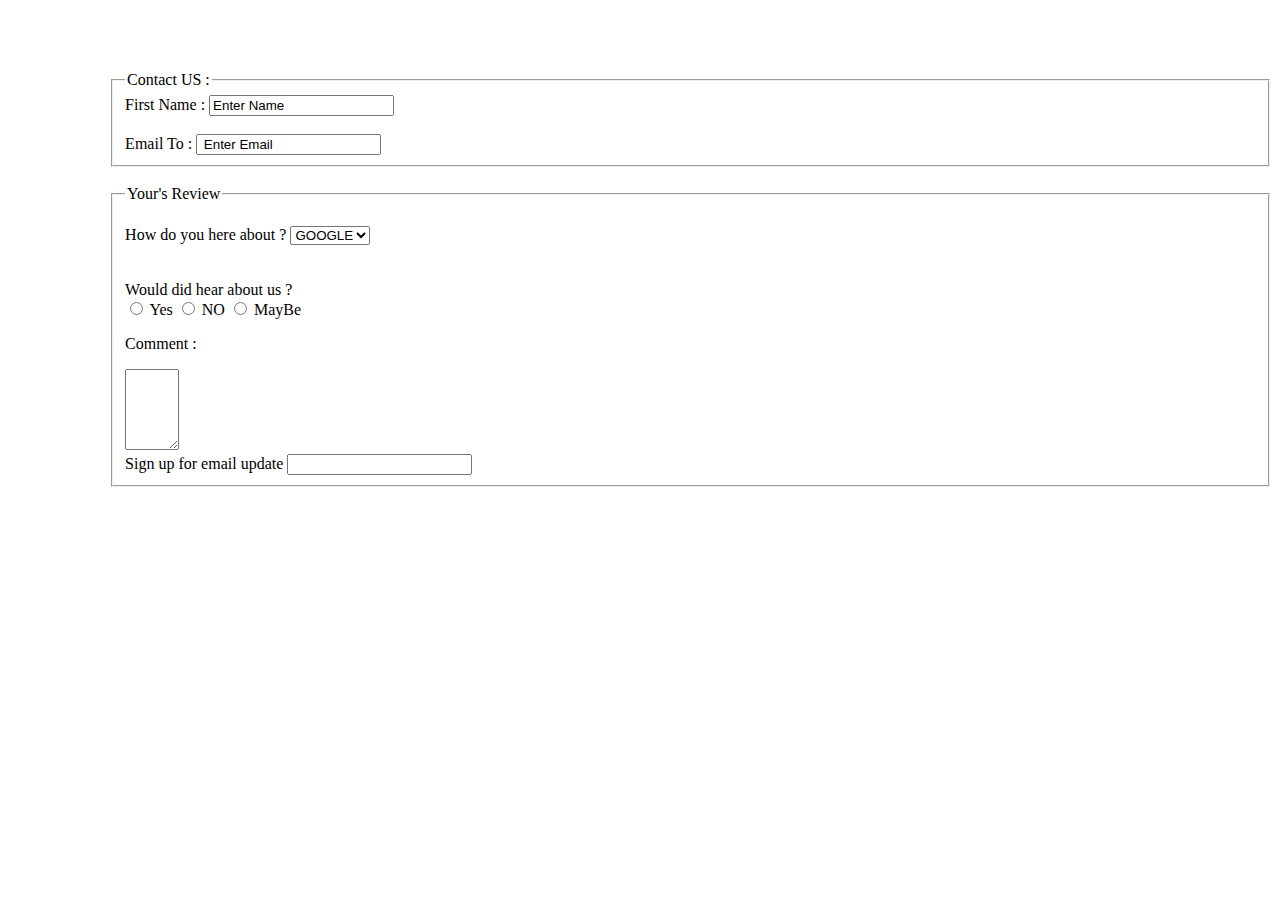
<file: Assigment by GIAC/index.html>
<!DOCTYPE html>
<html>
<body>



<form style="padding-left: 8%; padding-top: 5%;">
<fieldset >
<legend>Contact US :</legend>


<label for="Fname">First Name :</label>
<input type="text" id="fname" name="Fname" value="Enter Name"><br><br>

<label for="Eamil">Email To :</label>
<input type="text" name="Email" id="Email" value=" Enter Email">


</fieldset>
<br>

<fieldset >


<legend >Your's Review </legend>
<br>

<label for="browser">How do you here about ?</label>

<select name="browser" id="browser">
<option value="GOOGLE">GOOGLE</option>
<option value="Chorme">Chorme</option>
<option value="Fire FOx">Fire FOx</option>
<option value="Opera">Opera</option>

</select>

<br>
<br>
<br>
<label for="radio">Would did hear about us ?</label>
 <br><input type="radio" id="html" value="Yes">
<label for="html">Yes</label>
<input type="radio" id="css" value="NO">
<label for="css">NO</label>
<input type="radio" id="java" value="MayBe">
<label for="java">MayBe</label>
<br>

<p>Comment :</p>
<textarea name="text" id="text " rows="5" cols="4"></textarea>

<br>

<label for="sign" >Sign up for email update</label>
<input type="text" id="sign">



</fieldset>





</form>

</body>
</html>
</file>
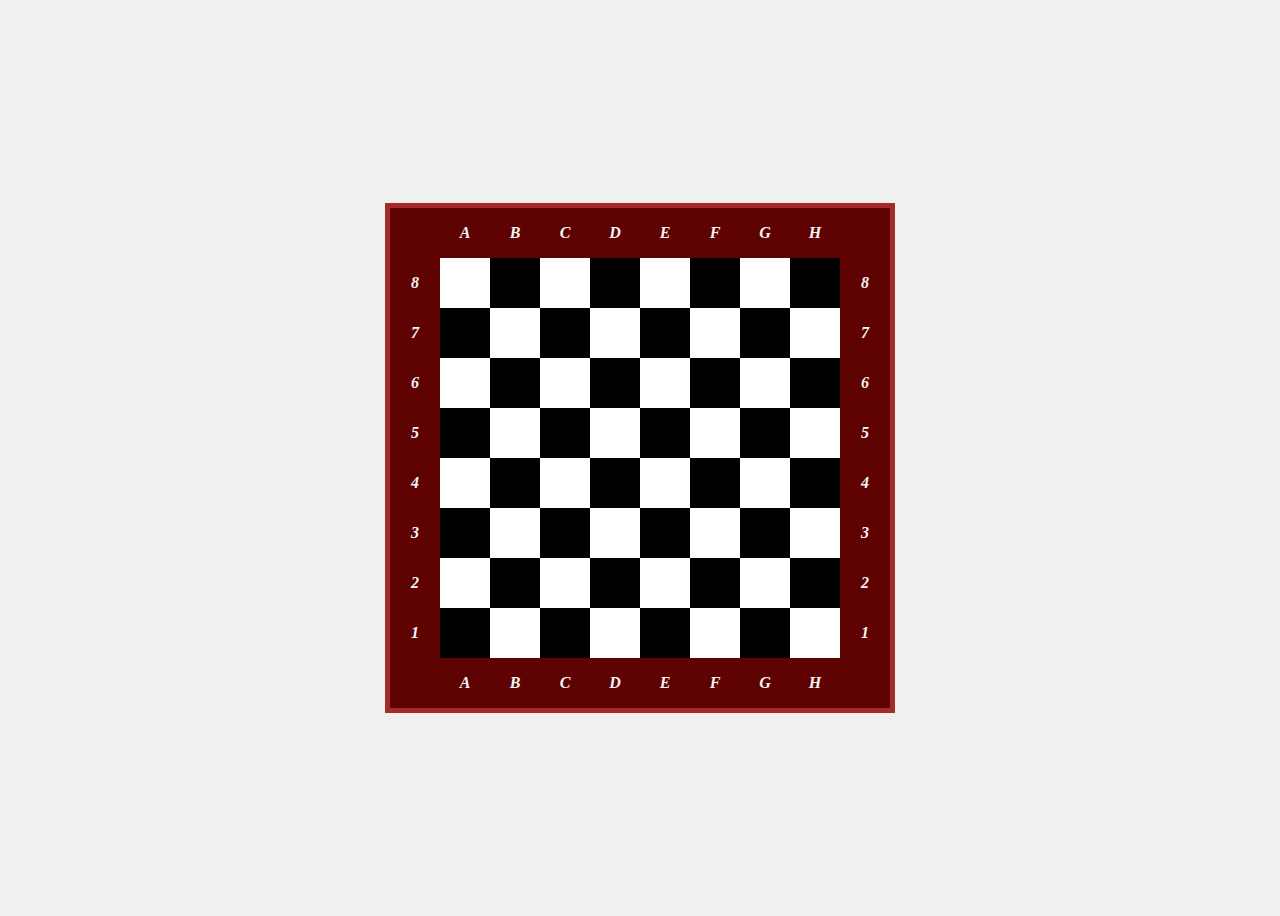
<file: Assigmnet 3/index.html>
<!DOCTYPE html>
<html lang="en">
<head>
    <meta charset="UTF-8">
    <meta name="viewport" content="width=device-width, initial-scale=1.0">
    <title>Chessboard</title>
    <link rel="stylesheet" href="style.css">
</head>
<body>
    <div class="outside_boarder">
        <div class="chessboard">
            <div class="letters">
                <div class="letter"></div>
                <div class="letter">A</div>
                <div class="letter">B</div>
                <div class="letter">C</div>
                <div class="letter">D</div>
                <div class="letter">E</div>
                <div class="letter">F</div>
                <div class="letter">G</div>
                <div class="letter">H</div>
            </div>
            <div class="row">
                <div class="number">8</div>
                <div class="square white"></div>
                <div class="square black"></div>
                <div class="square white"></div>
                <div class="square black"></div>
                <div class="square white"></div>
                <div class="square black"></div>
                <div class="square white"></div>
                <div class="square black"></div>
                <div class="number">8</div>
            </div>
            <div class="row">
                <div class="number">7</div>
                <div class="square black"></div>
                <div class="square white"></div>
                <div class="square black"></div>
                <div class="square white"></div>
                <div class="square black"></div>
                <div class="square white"></div>
                <div class="square black"></div>
                <div class="square white"></div>
                <div class="number">7</div>
            </div>
            <div class="row">
                <div class="number">6</div>
                <div class="square white"></div>
                <div class="square black"></div>
                <div class="square white"></div>
                <div class="square black"></div>
                <div class="square white"></div>
                <div class="square black"></div>
                <div class="square white"></div>
                <div class="square black"></div>
                <div class="number">6</div>
            </div>
            <div class="row">
                <div class="number">5</div>
                <div class="square black"></div>
                <div class="square white"></div>
                <div class="square black"></div>
                <div class="square white"></div>
                <div class="square black"></div>
                <div class="square white"></div>
                <div class="square black"></div>
                <div class="square white"></div>
                <div class="number">5</div>
            </div>
            <div class="row">
                <div class="number">4</div>
                <div class="square white"></div>
                <div class="square black"></div>
                <div class="square white"></div>
                <div class="square black"></div>
                <div class="square white"></div>
                <div class="square black"></div>
                <div class="square white"></div>
                <div class="square black"></div>
                <div class="number">4</div>
            </div>
            <div class="row">
                <div class="number">3</div>
                <div class="square black"></div>
                <div class="square white"></div>
                <div class="square black"></div>
                <div class="square white"></div>
                <div class="square black"></div>
                <div class="square white"></div>
                <div class="square black"></div>
                <div class="square white"></div>
                <div class="number">3</div>
            </div>
            <div class="row">
                <div class="number">2</div>
                <div class="square white"></div>
                <div class="square black"></div>
                <div class="square white"></div>
                <div class="square black"></div>
                <div class="square white"></div>
                <div class="square black"></div>
                <div class="square white"></div>
                <div class="square black"></div>
                <div class="number">2</div>
            </div>
            <div class="row">
                <div class="number">1</div>
                <div class="square black"></div>
                <div class="square white"></div>
                <div class="square black"></div>
                <div class="square white"></div>
                <div class="square black"></div>
                <div class="square white"></div>
                <div class="square black"></div>
                <div class="square white"></div>
                <div class="number">1</div>
            </div>
            <div class="letters">
                <div class="letter"></div>
                <div class="letter">A</div>
                <div class="letter">B</div>
                <div class="letter">C</div>
                <div class="letter">D</div>
                <div class="letter">E</div>
                <div class="letter">F</div>
                <div class="letter">G</div>
                <div class="letter">H</div>
            </div>

    </div>
</body>
</html>
</file>
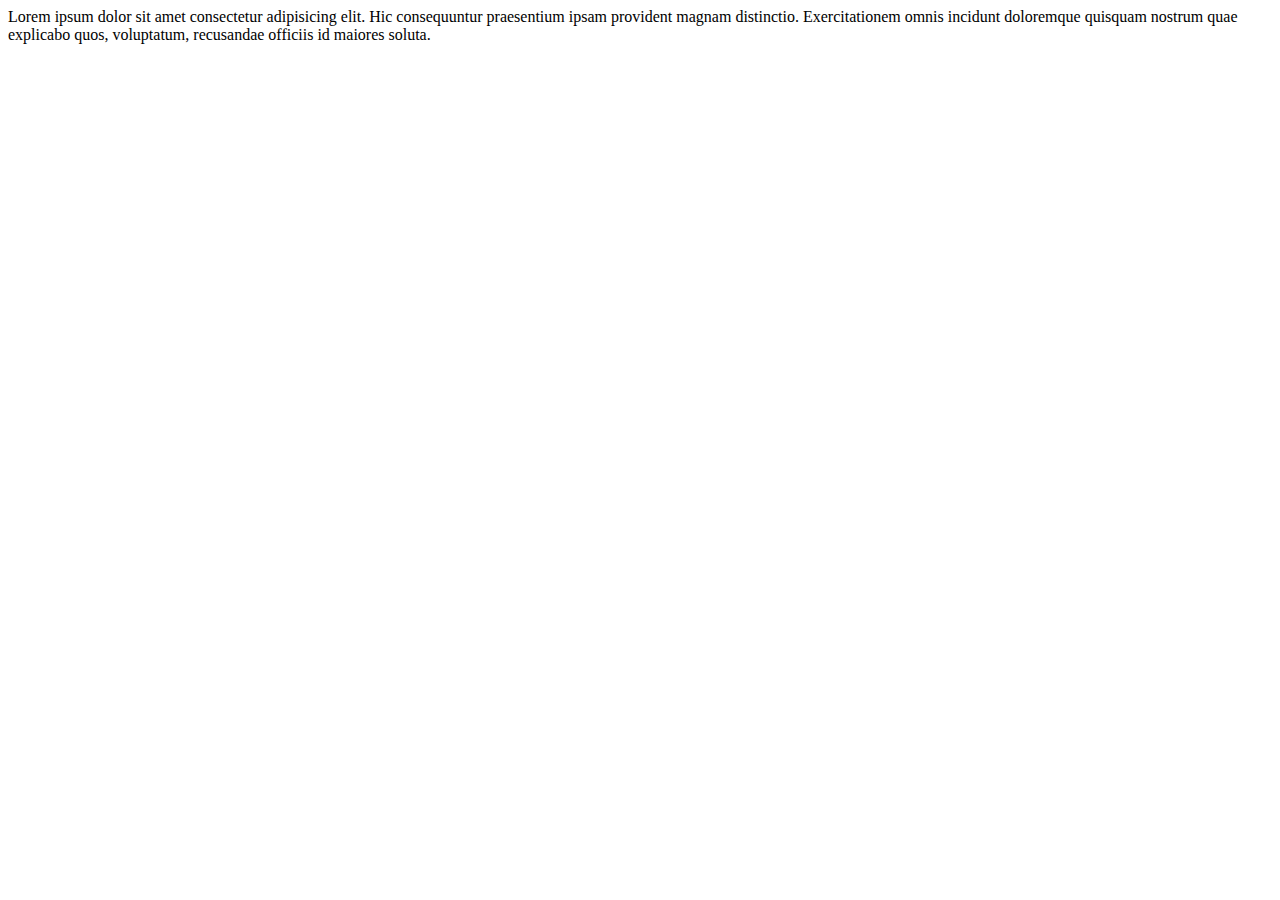
<file: Chapter 2/CHAPTER 00/about.html>
<!DOCTYPE html>
<html lang="en">
<head>
    <meta charset="UTF-8">
    <meta name="viewport" content="width=device-width, initial-scale=1.0">
    <title>Relative link
    </title>
</head>
<body>
    Lorem ipsum dolor sit amet consectetur adipisicing elit. Hic consequuntur praesentium ipsam provident magnam distinctio. Exercitationem omnis incidunt doloremque quisquam nostrum quae explicabo quos, voluptatum, recusandae officiis id maiores soluta.
</body>
</html>
</file>
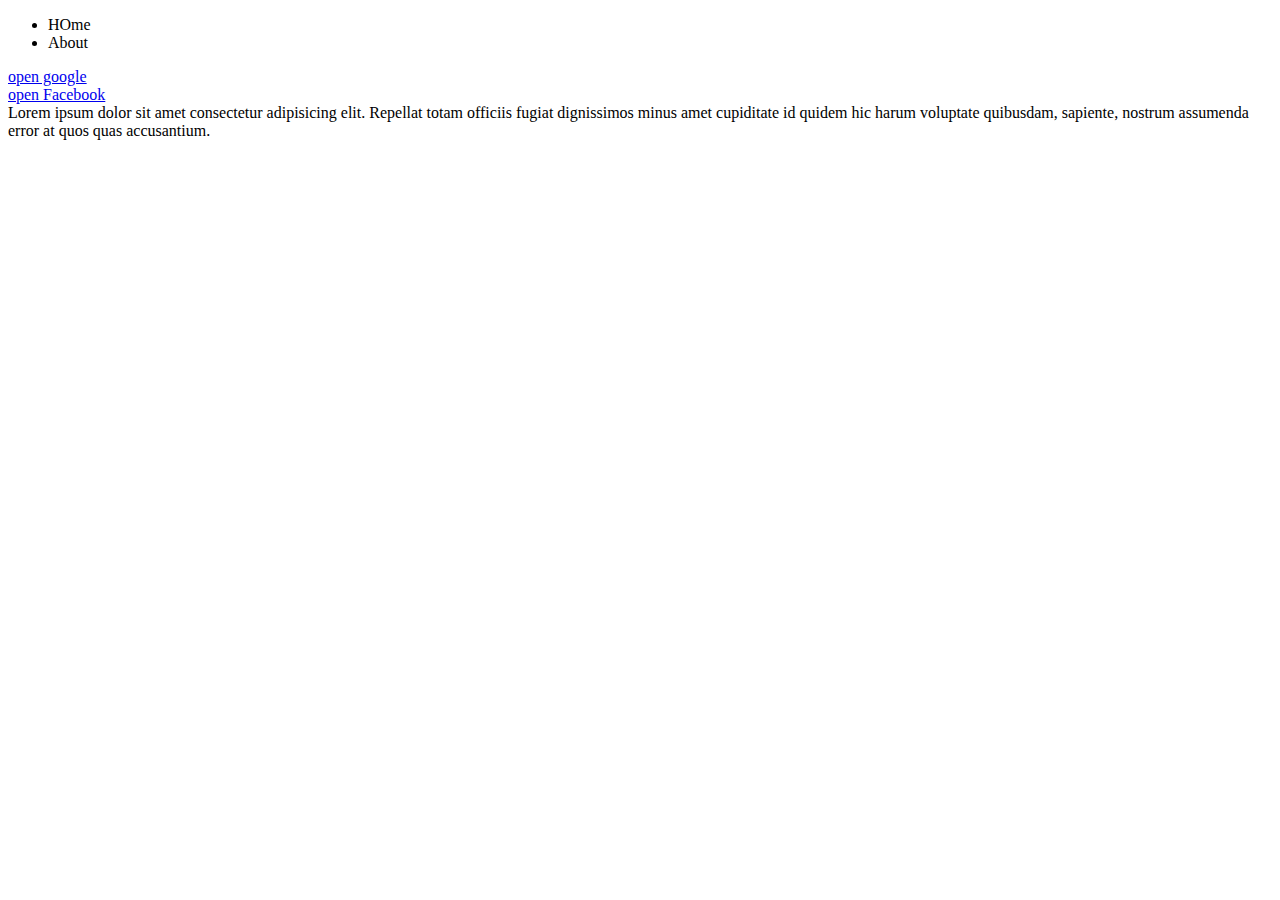
<file: Chapter 3/chapter 3/indewx.html>
<!DOCTYPE html>
<html lang="en">
<head>
    <meta charset="UTF-8">
    <meta name="viewport" content="width=device-width, initial-scale=1.0">
    <title>Basic Of html</title>
</head>
<body>
   <header>
<ul>
    <li>HOme</li>
    <li>About</li>
</ul>
 </header>
 <main>
    <section><a href="http://google.com" target="main">open google</a>
    <section><a href="http://facebook.com" target="main">open Facebook</a>
    
    </section>

    <Aside>
        <div>
            Lorem ipsum dolor sit amet consectetur adipisicing elit. Repellat totam officiis fugiat dignissimos minus amet cupiditate id quidem hic harum voluptate quibusdam, sapiente, nostrum assumenda error at quos quas accusantium.
        </div>
    </Aside>
    

 </main>

</body>
</html>
</file>
<file: Assigmnet 3/style.css>
body {
    display: flex;
    justify-content: center;
    align-items: center;
    height: 100vh;
    background-color: #f0f0f0;
}



.chessboard {
    display: inline-block;
    border: 5px solid brown;
    padding: 0.2px;
    
}

.row {
    display: flex;
    background-color: rgb(95, 2, 2);
}

.square {
    width: 50px;
    height: 50px;
}

.white {
    background-color: white;
}

.black {
    background-color: black;
}

.letters {
    display: flex;

    color: whitesmoke;
    font-style: italic;
    font-weight: bold;
    background-color: rgb(95, 2, 2);
}

.letter {
    width: 50px;
    height: 50px;
    text-align: center;
    line-height: 50px;
    font-weight: bold;
    font-style: italic;
    background-color: rgb(95, 2, 2);
    color: whitesmoke;
    font-weight: bold;
    
}

.number {
    width: 50px;
    height: 50px;
    text-align: center;
    line-height: 50px;
    font-weight: bold;
    color: whitesmoke;
    font-style: italic;
}
</file>
